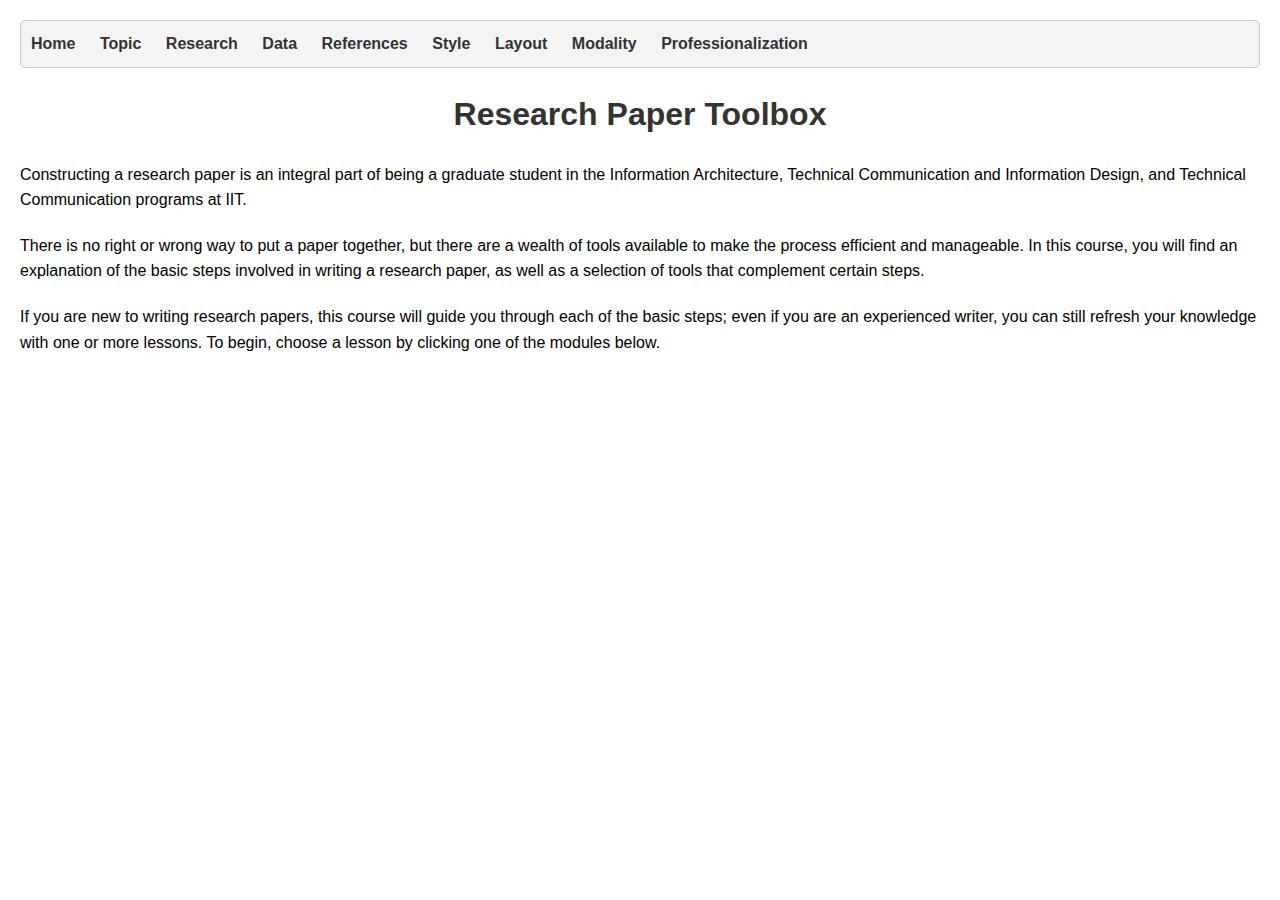
<file: Index.html>
<!DOCTYPE html>
<html lang="en">
<head>
<meta charset="UTF-8">
	    <title>Research Paper Toolbox</title>
<link rel="stylesheet" type="text/css" media="screen" href="Text.css" >

		</head>
<body>
<nav>
        <ul>
            <li><a href="Index.html">Home</a></li>
            <li><a href="Topic.html">Topic</a></li>
            <li><a href="Research.html">Research</a></li>
            <li><a href="Data.html">Data</a></li>
            <li><a href="References.html">References</a></li>
            <li><a href="Style.html">Style</a></li>
            <li><a href="Layout.html">Layout</a></li>
            <li><a href="Modality.html">Modality</a></li>
            <li><a href="Professionalization.html">Professionalization</a></li>
        </ul>
    </nav>
        <h1>Research Paper Toolbox</h1>
    
	 <main>
            
            <p>Constructing a research paper is an integral part of being a graduate student in the Information Architecture, Technical Communication and Information Design, and Technical Communication programs at IIT.</p>
            <p>There is no right or wrong way to put a paper together, but there are a wealth of tools available to make the process efficient and manageable. In this course, you will find an explanation of the basic steps involved in writing a research paper, as well as a selection of tools that complement certain steps.</p>
            <p>If you are new to writing research papers, this course will guide you through each of the basic steps; even if you are an experienced writer, you can still refresh your knowledge with one or more lessons. To begin, choose a lesson by clicking one of the modules below.</p>
       
        <!-- Add more placeholder sections for other modules -->
    </main>
	
	

</body>

</html>
</file>
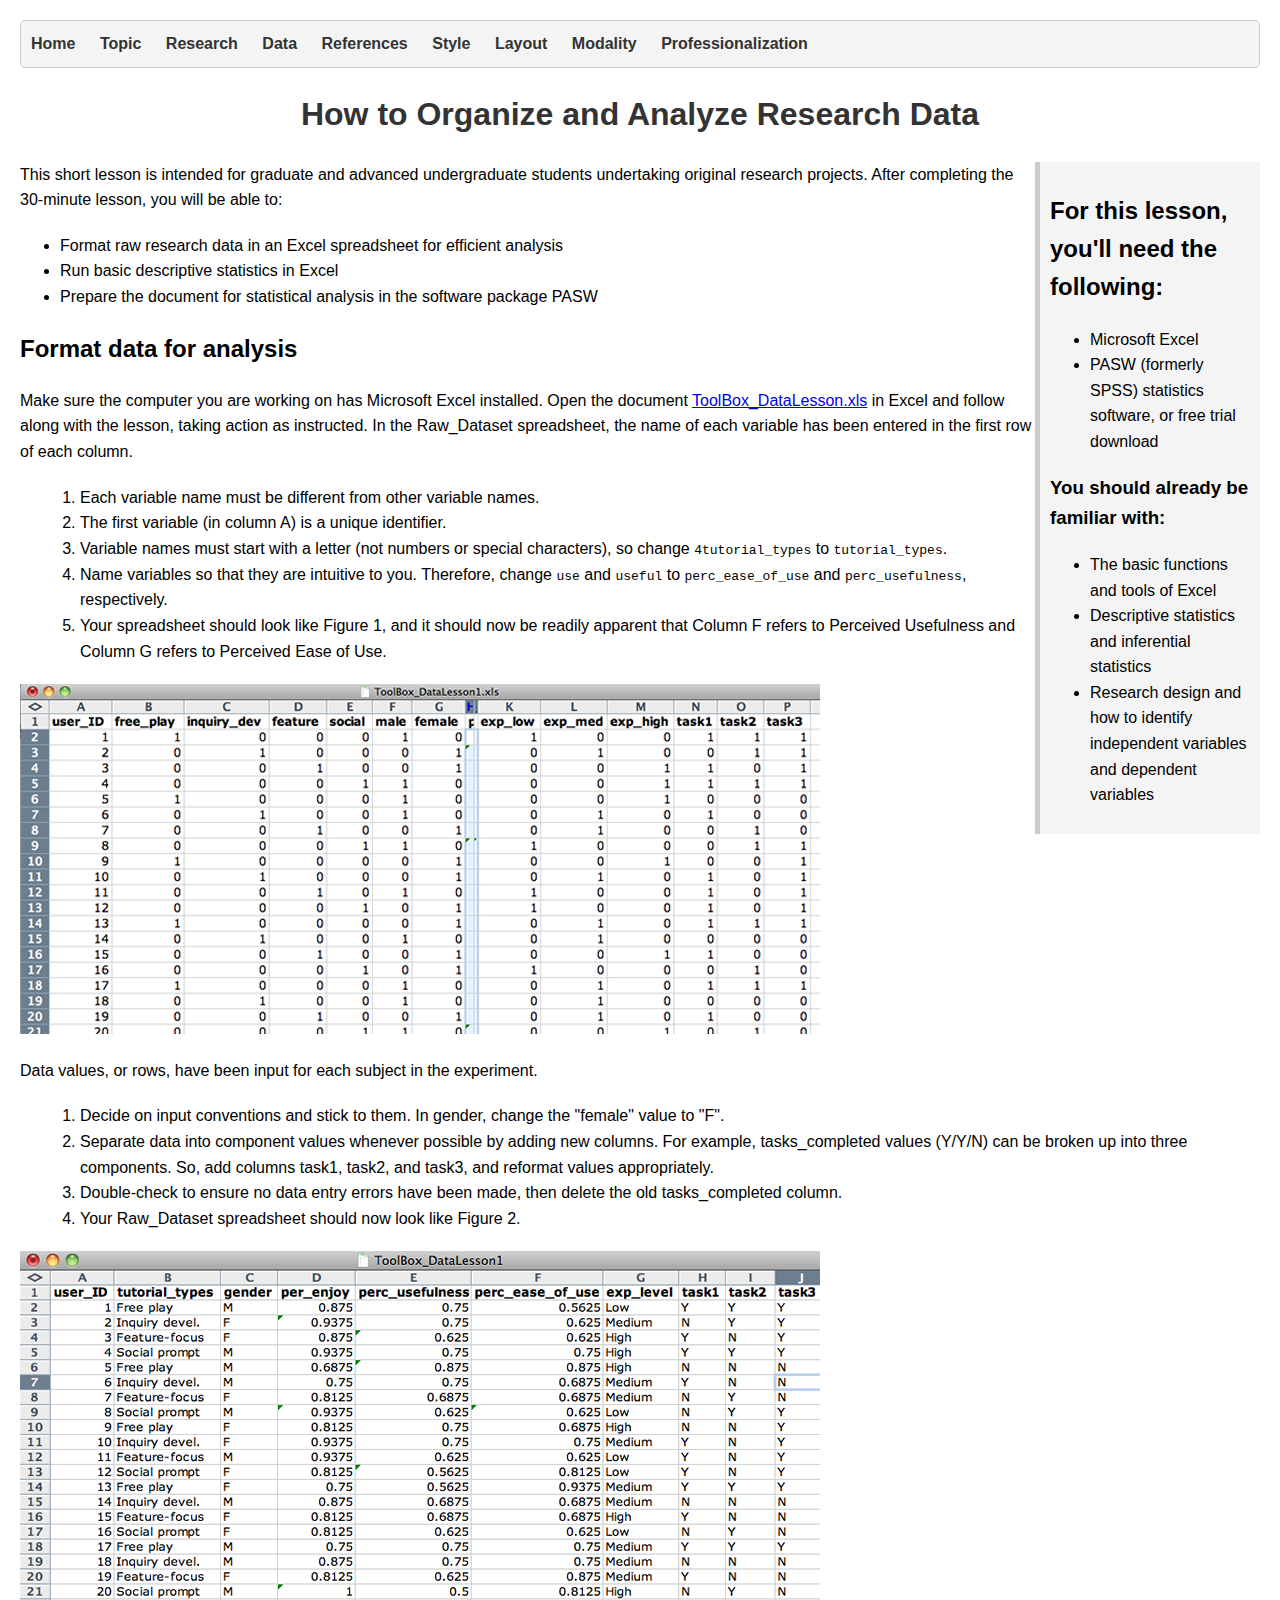
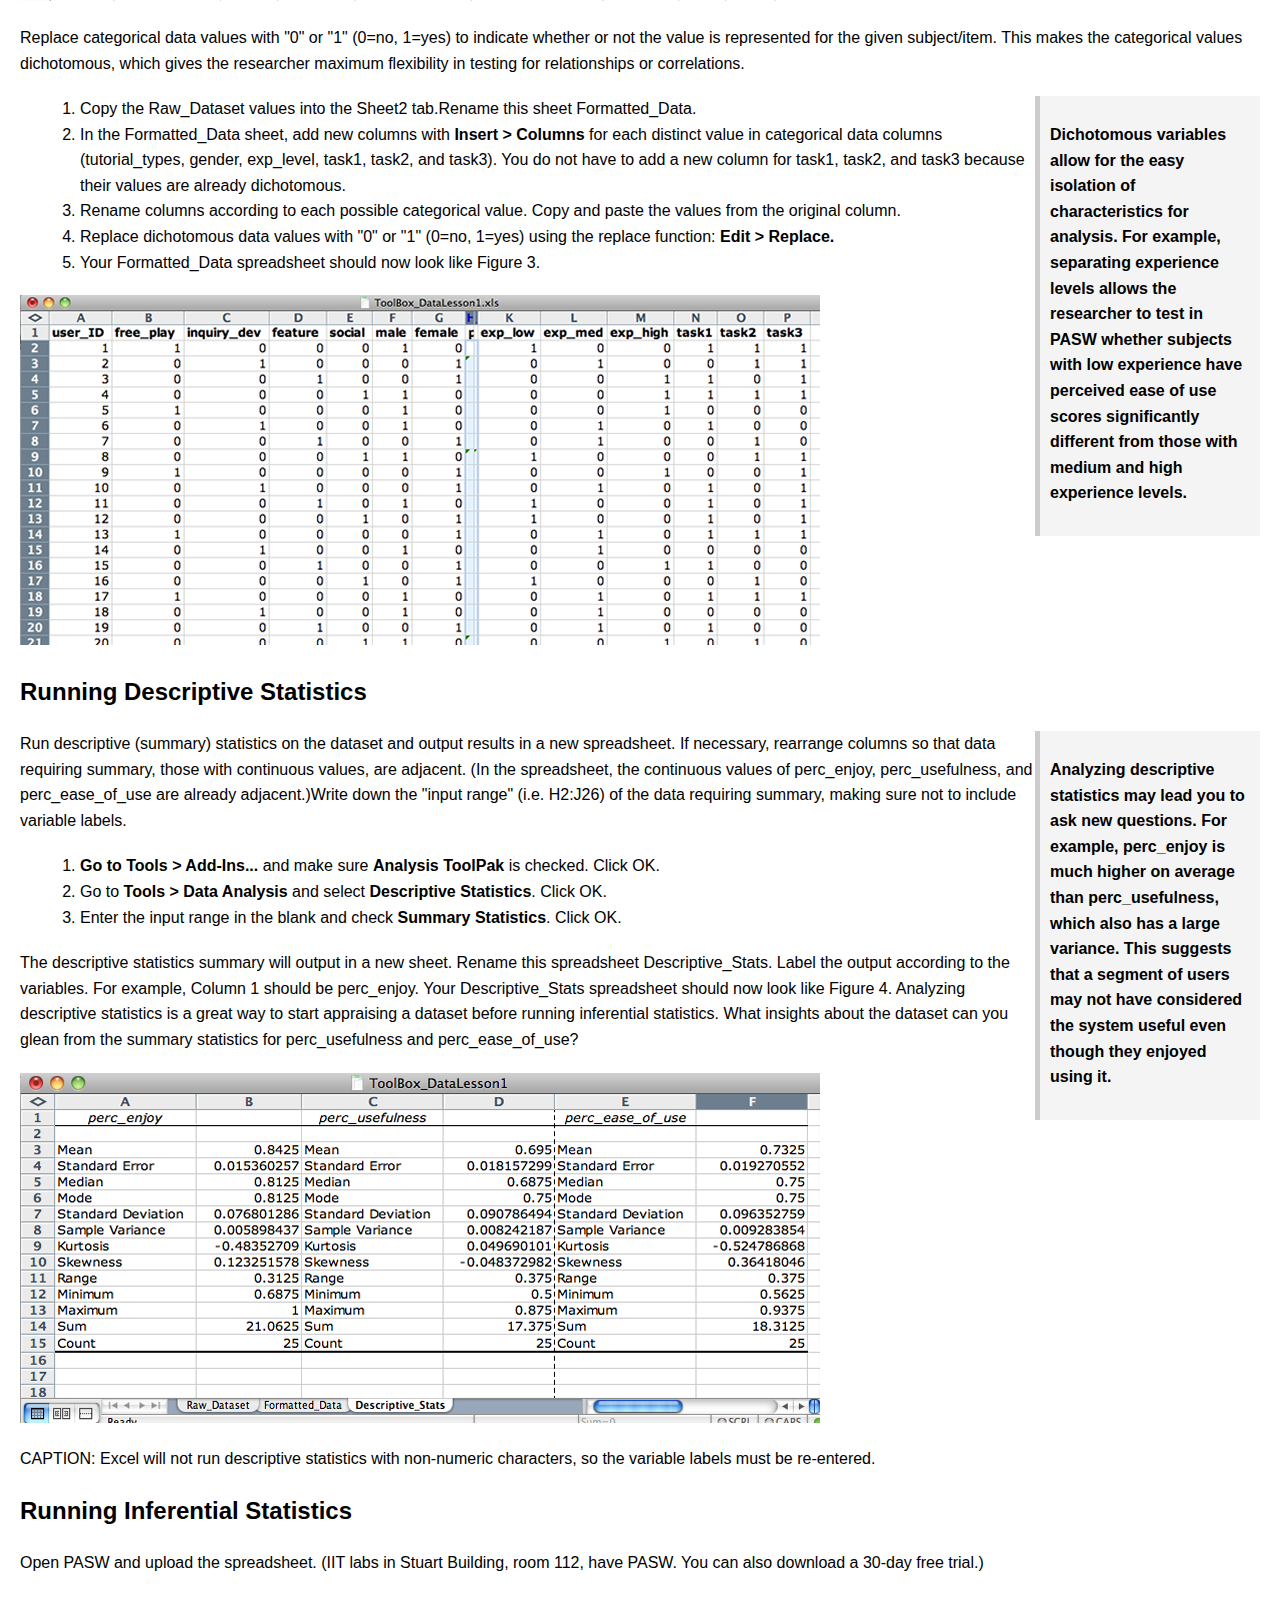
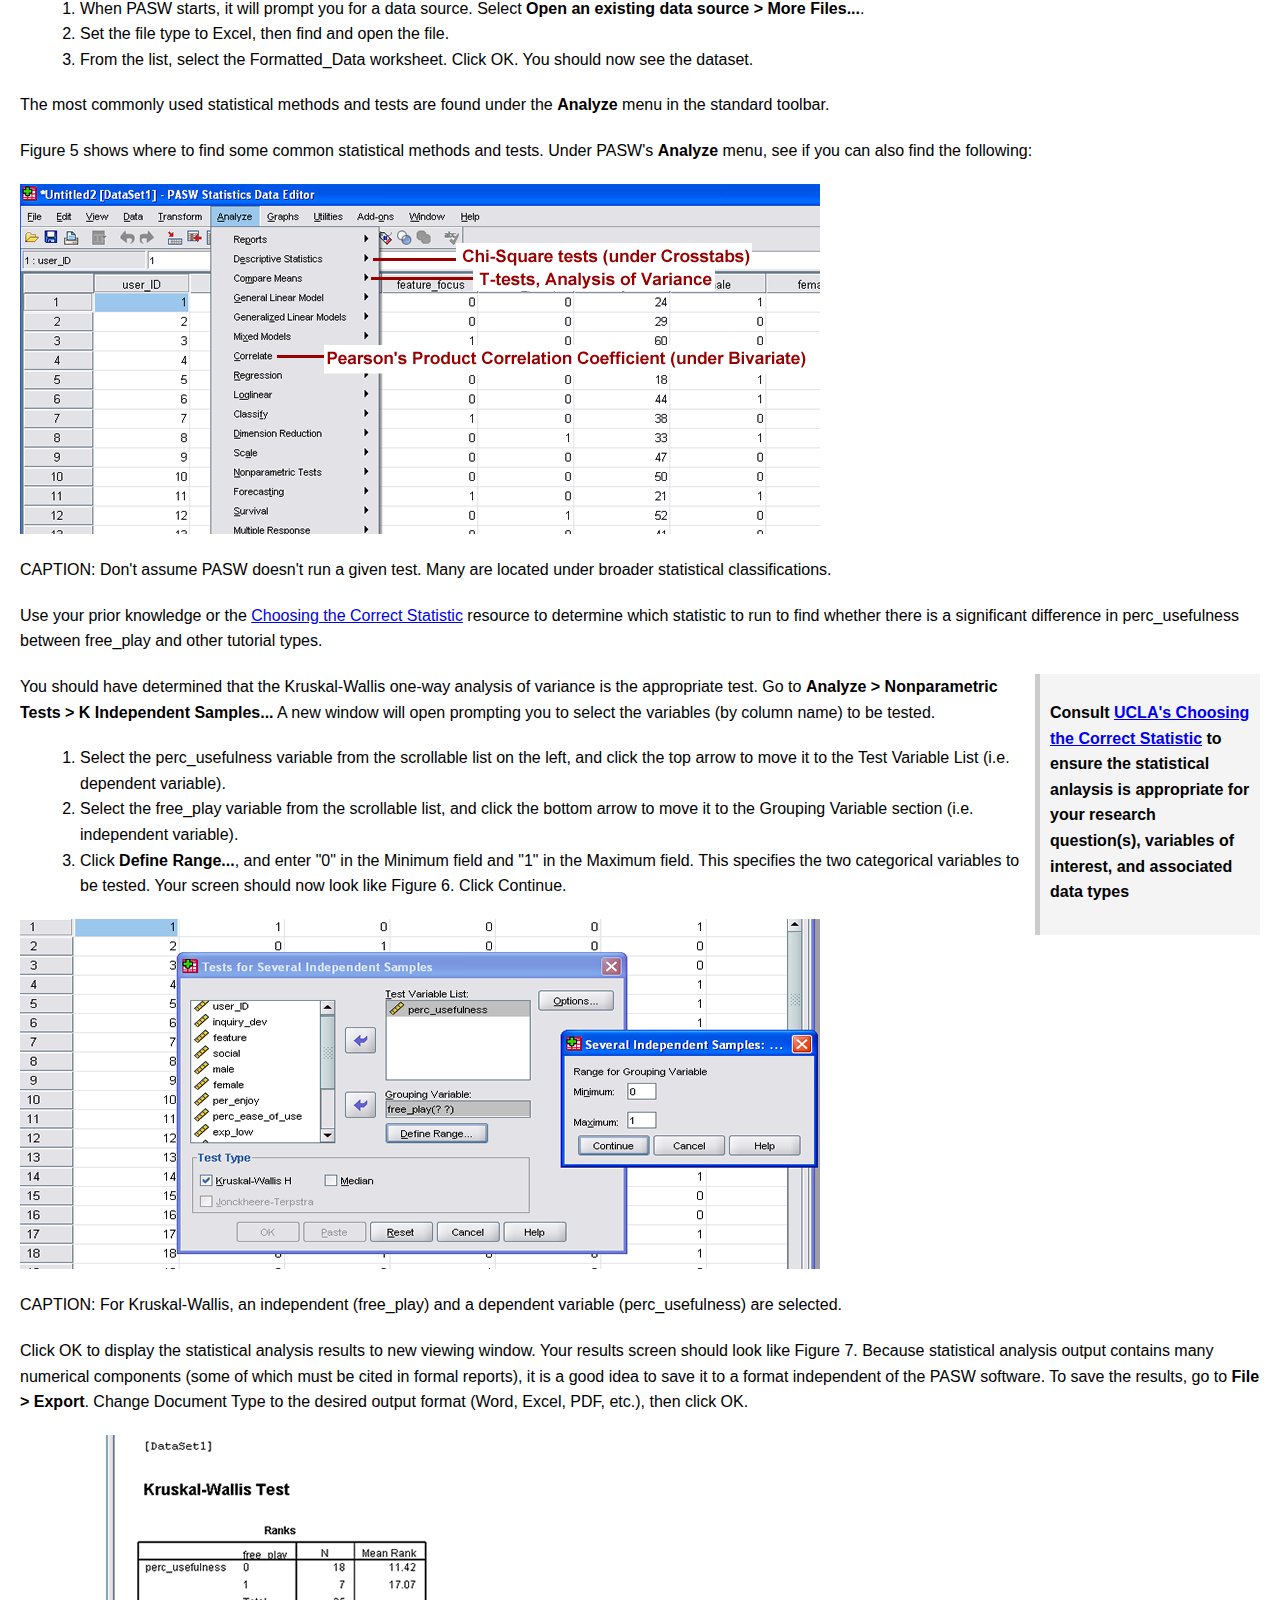
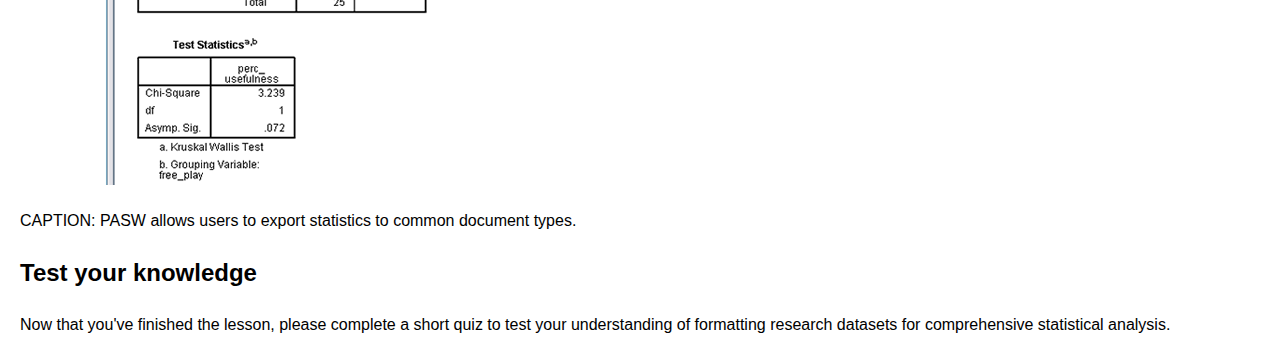
<file: Data.html>
<!DOCTYPE html>
	<html lang="en">
	<head>
	<meta charset="UTF-8">
	<link rel="stylesheet" type="text/css" media="screen" href="Text.css" >
	<title>How to Organize and Analyze Research Data</title>
</head>
<nav>
        <ul>
            <li><a href="Index.html">Home</a></li>
            <li><a href="Topic.html">Topic</a></li>
            <li><a href="Research.html">Research</a></li>
            <li><a href="Data.html">Data</a></li>
            <li><a href="References.html">References</a></li>
            <li><a href="Style.html">Style</a></li>
            <li><a href="Layout.html">Layout</a></li>
            <li><a href="Modality.html">Modality</a></li>
            <li><a href="Professionalization.html">Professionalization</a></li>
        </ul>
		</nav>
<div id="Data.html">
        <h1>How to Organize and Analyze Research Data</h1>
        <aside>
            <h2>For this lesson, you'll need the following:</h2>
            <ul>
                <li>Microsoft Excel</li>
                <li>PASW (formerly SPSS) statistics software, or free trial download</li>
            </ul>
            <h3>You should already be familiar with:</h3>
            <ul>
                <li>The basic functions and tools of Excel</li>
                <li>Descriptive statistics and inferential statistics</li>
                <li>Research design and how to identify independent variables and dependent variables</li>
            </ul>
        </aside>
        
        <p>This short lesson is intended for graduate and advanced undergraduate students undertaking original research projects. After completing the 30-minute lesson, you will be able to:</p>
        <ul>
            <li>Format raw research data in an Excel spreadsheet for efficient analysis</li>
            <li>Run basic descriptive statistics in Excel</li>
            <li>Prepare the document for statistical analysis in the software package PASW</li>
        </ul>

        <h2>Format data for analysis</h2>
        <p>Make sure the computer you are working on has Microsoft Excel installed. Open the document <a href="https://drive.google.com/drive/folders/183fYRKvZ7rEeo8E8XdyfV2VVfP0nhhF5">ToolBox_DataLesson.xls</a> in Excel and follow along with the lesson, taking action as instructed. In the Raw_Dataset spreadsheet, the name of each variable has been entered in the first row of each column.
</p>
        <ol>
    <li>Each variable name must be different from other variable names.</li>
    <li>The first variable (in column A) is a unique identifier.</li>
    <li>Variable names must start with a letter (not numbers or special characters), so change <code>4tutorial_types</code> to <code>tutorial_types</code>.</li>
    <li>Name variables so that they are intuitive to you. Therefore, change <code>use</code> and <code>useful</code> to <code>perc_ease_of_use</code> and <code>perc_usefulness</code>, respectively.</li>
    <li>Your spreadsheet should look like Figure 1, and it should now be readily apparent that Column F refers to Perceived Usefulness and Column G refers to Perceived Ease of Use.</li>
</ol>

        
        <img class="illustration" src="illustrations-20240308T040144Z-001/illustrations/datalesson_fig3.png" alt="Figure 1: Tutorial type, gender, experience, and task categorical values have been formatted as dichotomous variables." >
		<p>Data values, or rows, have been input for each subject in the experiment.</p>
<ol>
    <li>Decide on input conventions and stick to them. In gender, change the "female" value to "F".</li>
    <li>Separate data into component values whenever possible by adding new columns. For example, tasks_completed values (Y/Y/N) can be broken up into three components. So, add columns task1, task2, and task3, and reformat values appropriately.</li>
    <li>Double-check to ensure no data entry errors have been made, then delete the old tasks_completed column.</li>
    <li>Your Raw_Dataset spreadsheet should now look like Figure 2.</li>
</ol>

        

        <img src="illustrations-20240308T040144Z-001/illustrations/datalesson_fig2.png" alt="Figure 2: Values for each variable are entered in a consistent format." >

<p>Replace categorical data values with "0" or "1" (0=no, 1=yes) to indicate whether or not the value is represented for the given subject/item. This makes the categorical values dichotomous, which gives the researcher maximum flexibility in testing for relationships or correlations.</p>

        <aside>
            <p class="bold-text">Dichotomous variables allow for the easy isolation of characteristics for analysis. For example, separating experience levels allows the researcher to test in PASW whether subjects with low experience have perceived ease of use scores significantly different from those with medium and high experience levels.</p>
        </aside>
		<ol>
    <li>Copy the Raw_Dataset values into the Sheet2 tab.Rename this sheet Formatted_Data.</li>
    <li>In the Formatted_Data sheet, add new columns with <span class="bold-word">Insert > Columns</span> for each distinct value in categorical data columns (tutorial_types, gender, exp_level, task1, task2, and task3). You do not have to add a new column for task1, task2, and task3 because their values are already dichotomous.</li>
    <li>Rename columns according to each possible categorical value. Copy and paste the values from the original column.</li>
    <li>Replace dichotomous data values with "0" or "1" (0=no, 1=yes) using the replace function: <span class="bold-word">Edit > Replace.</span></li>
    <li>Your Formatted_Data spreadsheet should now look like Figure 3.</li>
		</ol>

        <img src="illustrations-20240308T040144Z-001/illustrations/datalesson_fig3.png" alt="Figure 3: Tutorial type, gender, experience, and task categorical values have been formatted as dichotomous variables." >


		<h2>Running Descriptive Statistics</h2>
		
		<aside>
			<p class="bold-text">Analyzing descriptive statistics may lead you to ask new questions. For example, perc_enjoy is much higher on average than perc_usefulness, which also has a large variance. This suggests that a segment of users may not have considered the system useful even though they enjoyed using it.</p>
		</aside>
		
		<p>Run descriptive (summary) statistics on the dataset and output results in a new spreadsheet. If necessary, rearrange columns so that data requiring summary, those with continuous values, are adjacent. (In the spreadsheet, the continuous values of perc_enjoy, perc_usefulness, and perc_ease_of_use are already adjacent.)Write down the "input range" (i.e. H2:J26) of the data requiring summary, making sure not to include variable labels.</p>
		
		<ol>
			<li><span class="bold-word">Go to Tools > Add-Ins...</span> and make sure <span class="bold-word">Analysis ToolPak</span> is checked. Click OK.</li>
			<li>Go to <span class="bold-word">Tools > Data Analysis</span> and select <span class="bold-word">Descriptive Statistics</span>. Click OK.</li>
			<li>Enter the input range in the blank and check <span class="bold-word">Summary Statistics</span>. Click OK.</li>
		</ol>

		<p>The descriptive statistics summary will output in a new sheet. Rename this spreadsheet Descriptive_Stats. Label the output according to the variables. For example, Column 1 should be perc_enjoy. Your Descriptive_Stats spreadsheet should now look like Figure 4. Analyzing descriptive statistics is a great way to start appraising a dataset before running inferential statistics. What insights about the dataset can you glean from the summary statistics for perc_usefulness and perc_ease_of_use?</p>
		
		<img src="illustrations-20240308T040144Z-001/illustrations/datalesson_fig4.png" alt="Descriptive Statistics Output in Excel">
		<p>CAPTION: Excel will not run descriptive statistics with non-numeric characters, so the variable labels must be re-entered.</p>
		
			<h2>Running Inferential Statistics</h2>
			<p>Open PASW and upload the spreadsheet. (IIT labs in Stuart Building, room 112, have PASW. You can also download a 30-day free trial.)</p>

		<ol>
			<li>When PASW starts, it will prompt you for a data source. Select <span class="bold-word">Open an existing data source > More Files...</span>.</li>
			<li>Set the file type to Excel, then find and open the file.</li>
			<li>From the list, select the Formatted_Data worksheet. Click OK. You should now see the dataset.</li>
		</ol>

		<p>The most commonly used statistical methods and tests are found under the <span class="bold-word">Analyze</span> menu in the standard toolbar.</p>
	
		<p>Figure 5 shows where to find some common statistical methods and tests. Under PASW's <span class="bold-word">Analyze</span> menu, see if you can also find the following:</p>
		
		<img src="illustrations-20240308T040144Z-001/illustrations/datalesson_fig5.png" alt="Descriptive Statistics Output in Excel">
		<p>CAPTION: Don't assume PASW doesn't run a given test. Many are located under broader statistical classifications.</p>

		<p>Use your prior knowledge or the <a href="http://www.ats.ucla.edu/stat/mult_pkg/whatstat/default.htm" target="_blank">Choosing the Correct Statistic</a> resource to determine which statistic to run to find whether there is a significant difference in perc_usefulness between free_play and other tutorial types.

		<aside>
			<p class="bold-text">Consult <a href="http://www.ats.ucla.edu/stat/mult_pkg/whatstat/default.htm" target="_blank">UCLA's Choosing the Correct Statistic</a>  to ensure the statistical anlaysis is appropriate for your research question(s), variables of interest, and associated data types</p>
		</aside>
		
		<p>You should have determined that the Kruskal-Wallis one-way analysis of variance is the appropriate test. Go to <span class="bold-word">Analyze > Nonparametric Tests > K Independent Samples...</span> A new window will open prompting you to select the variables (by column name) to be tested.</p>

		
		<ol>
			<li>Select the perc_usefulness variable from the scrollable list on the left, and click the top arrow to move it to the Test Variable List (i.e. dependent variable).</li>
			<li>Select the free_play variable from the scrollable list, and click the bottom arrow to move it to the Grouping Variable section (i.e. independent variable).</li>
			<li>Click <span class="bold-word">Define Range...</span>, and enter "0" in the Minimum field and "1" in the Maximum field. This specifies the two categorical variables to be tested. Your screen should now look like Figure 6. Click Continue.</li>
		</ol>
		
		<img src="illustrations-20240308T040144Z-001/illustrations/datalesson_fig6.png" alt="Kruskal-Wallis Test Interface">
		<p>CAPTION: For Kruskal-Wallis, an independent (free_play) and a dependent variable (perc_usefulness) are selected.</p>

		<p>Click OK to display the statistical analysis results to new viewing window. Your results screen should look like Figure 7. Because statistical analysis output contains many numerical components (some of which must be cited in formal reports), it is a good idea to save it to a format independent of the PASW software. To save the results, go to <span class="bold-word">File > Export</span>. Change Document Type to the desired output format (Word, Excel, PDF, etc.), then click OK.</p>
		
		<img src="illustrations-20240308T040144Z-001/illustrations/datalesson_fig7.png" alt="Kruskal-Wallis Test Results">
		<p>CAPTION: PASW allows users to export statistics to common document types.</p>

		<h2>Test your knowledge</h2>
		<p>Now that you've finished the lesson, please complete a short quiz to test your understanding of formatting research datasets for comprehensive statistical analysis.</p>

		
    	
    </div>
</file>
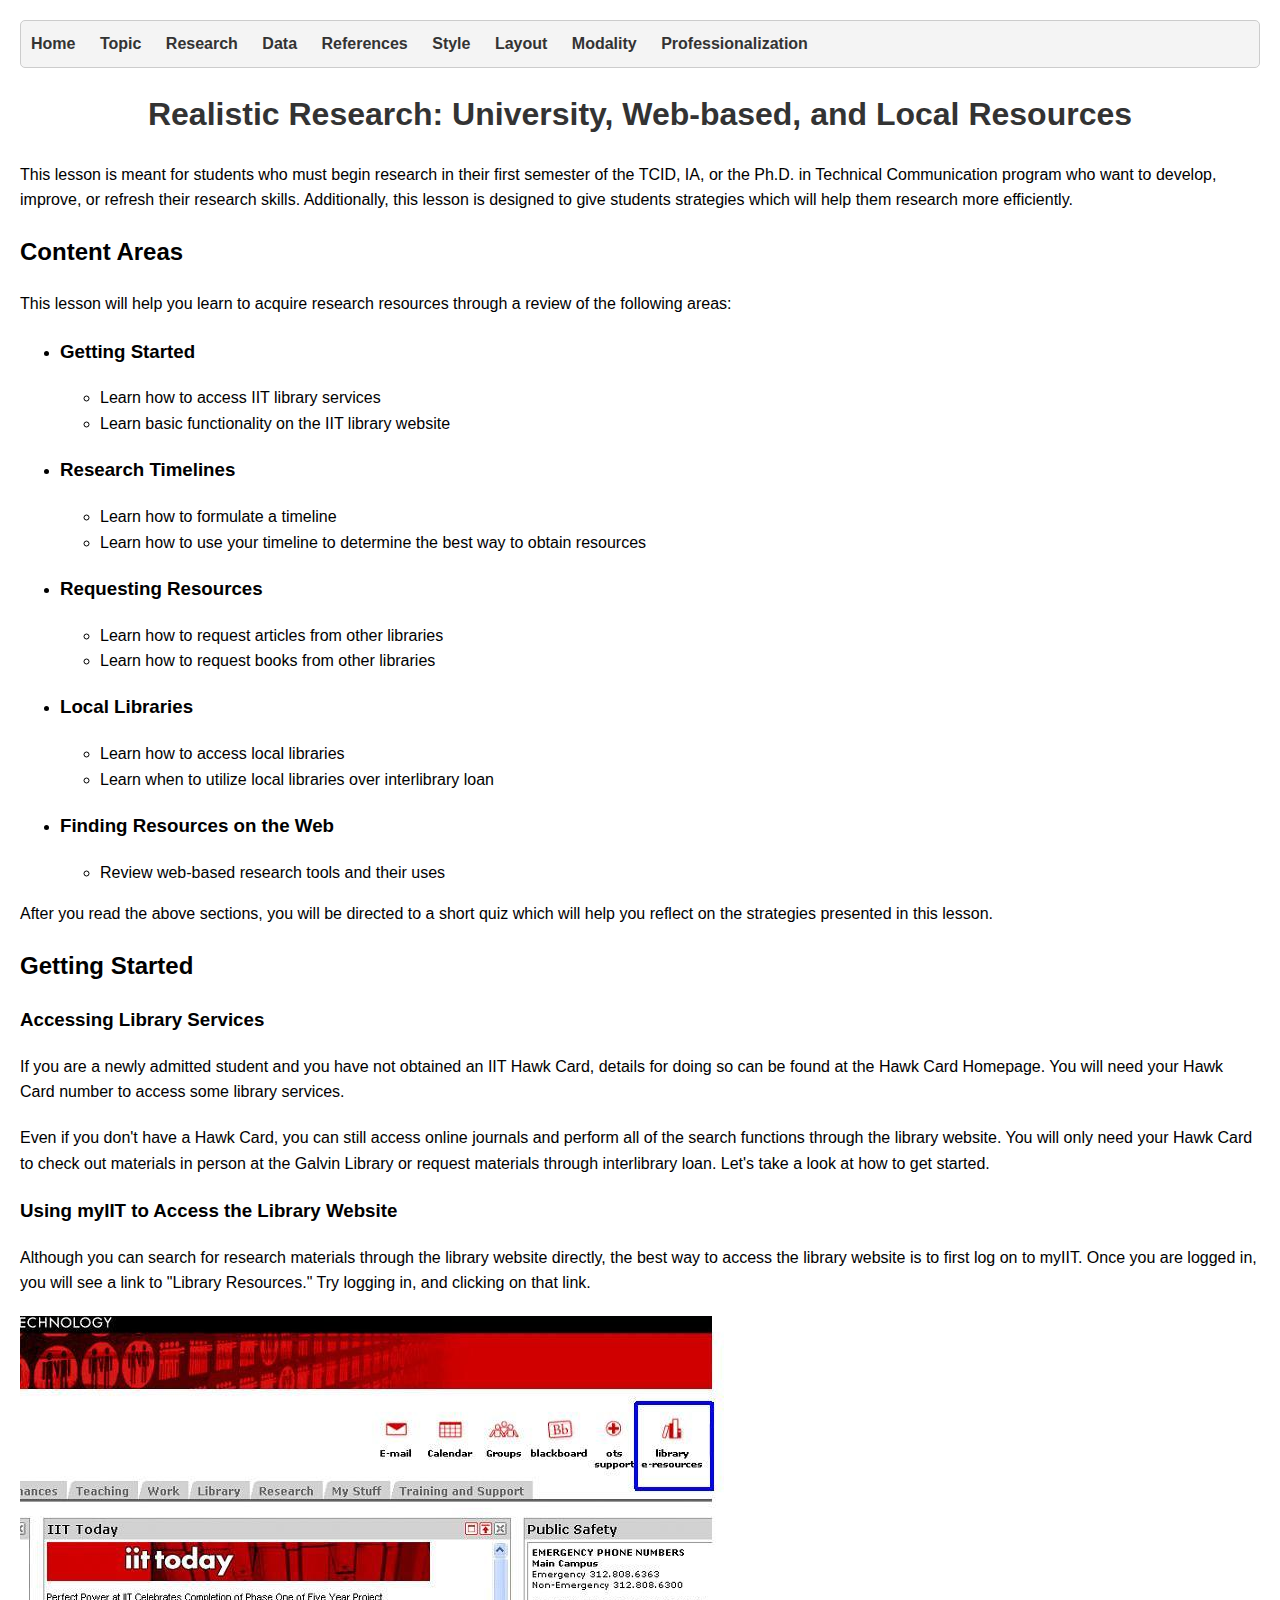
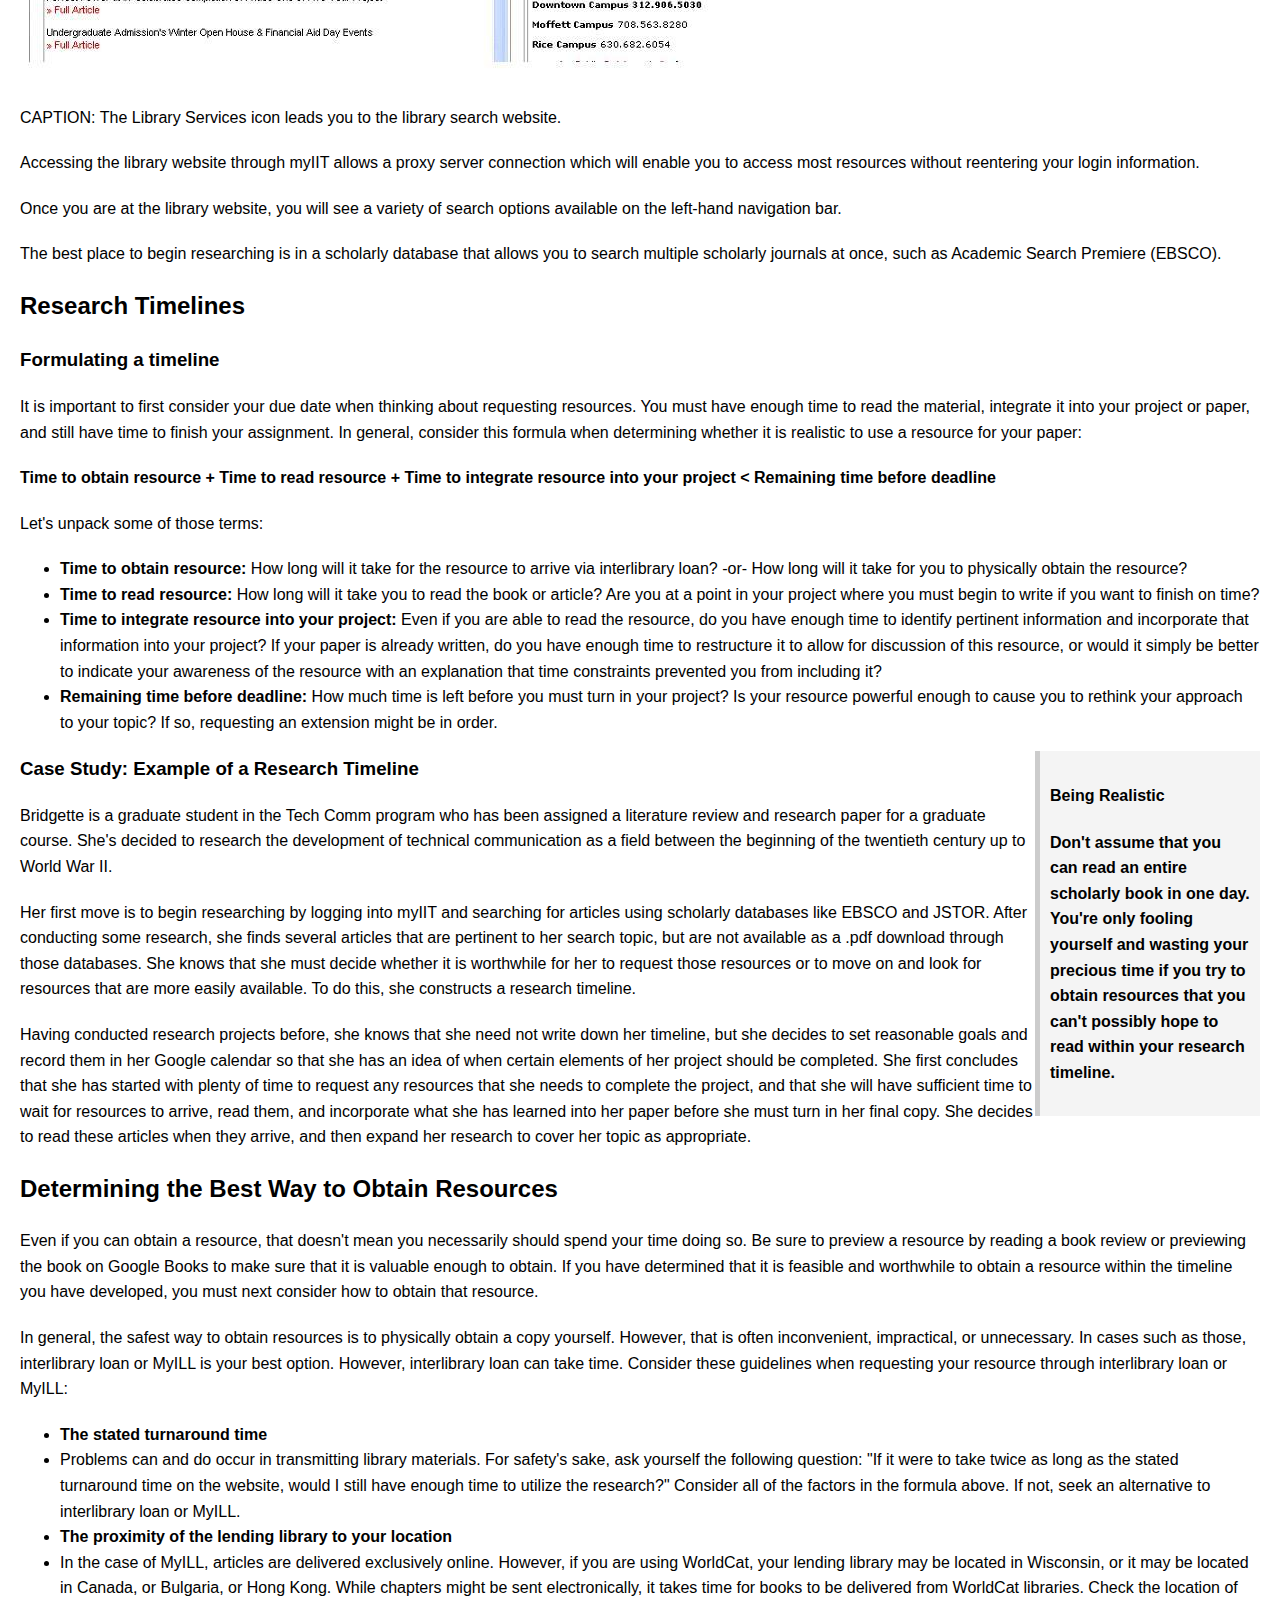
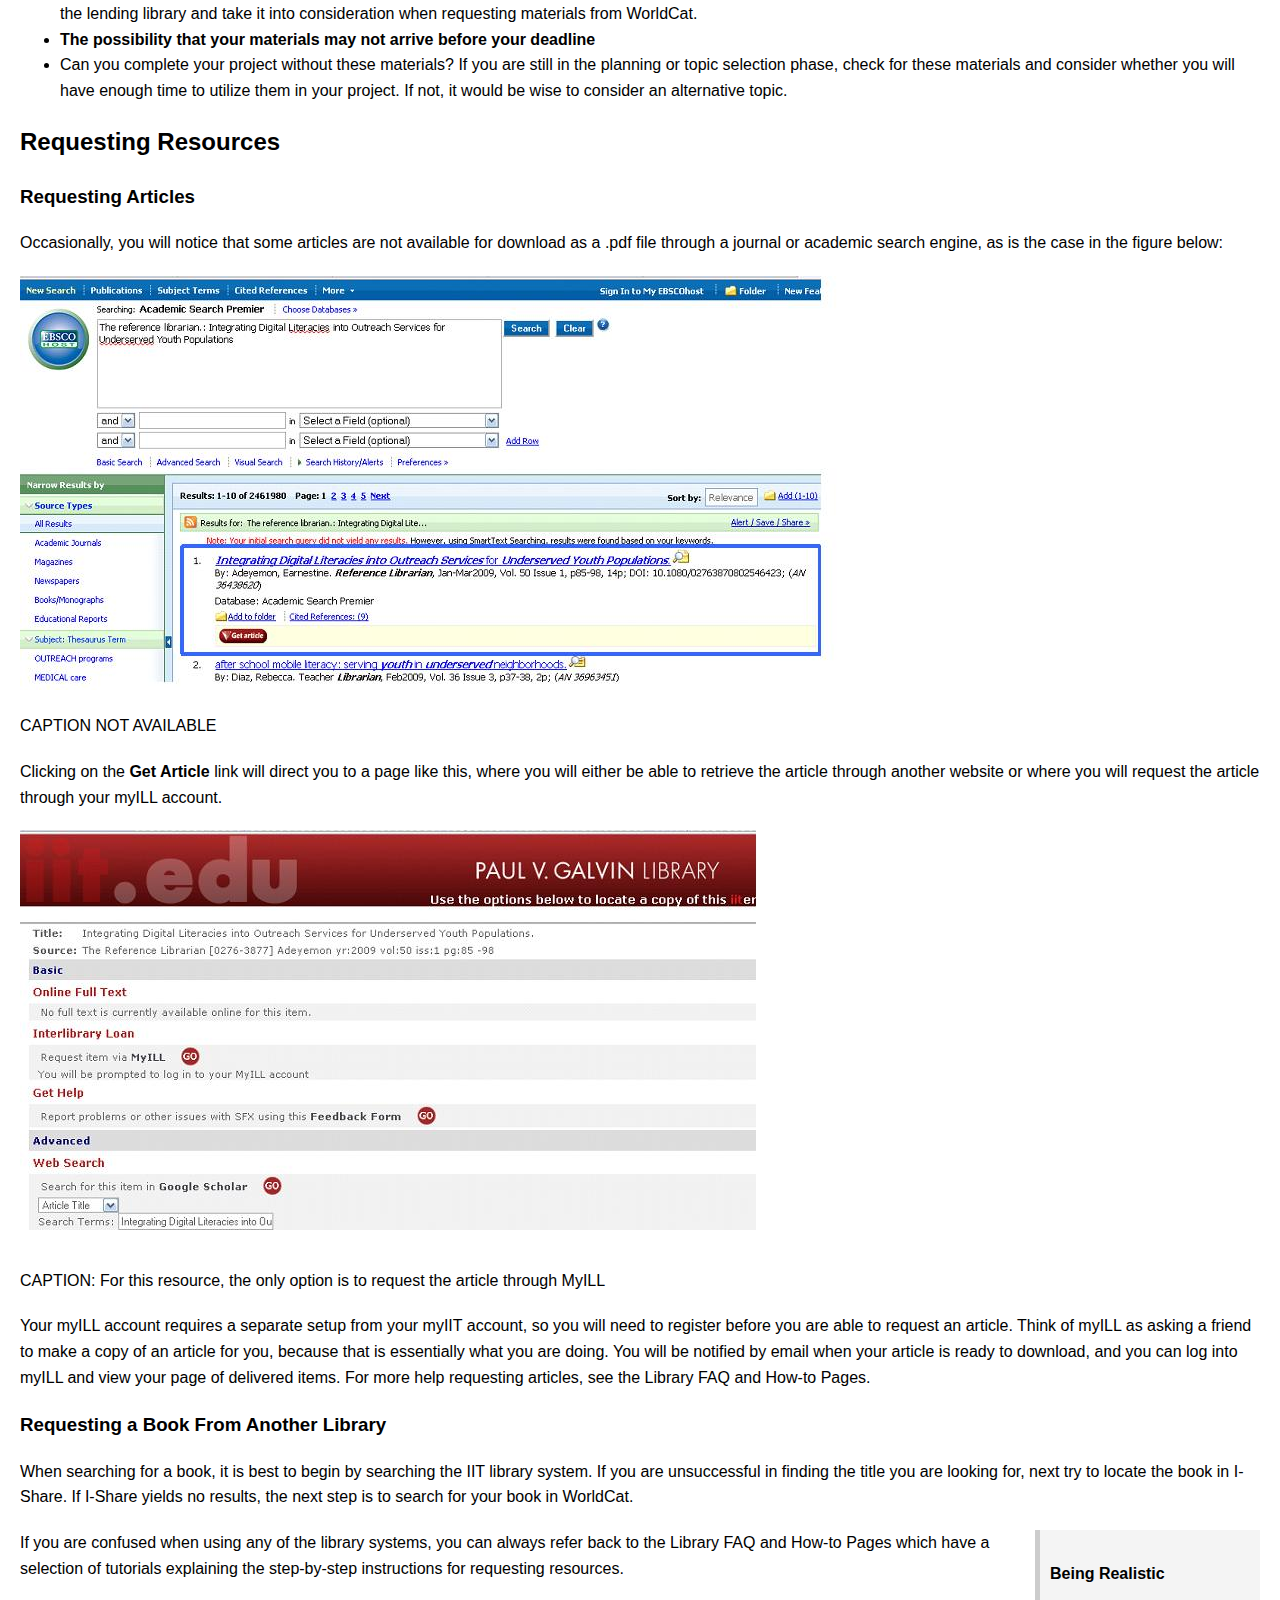
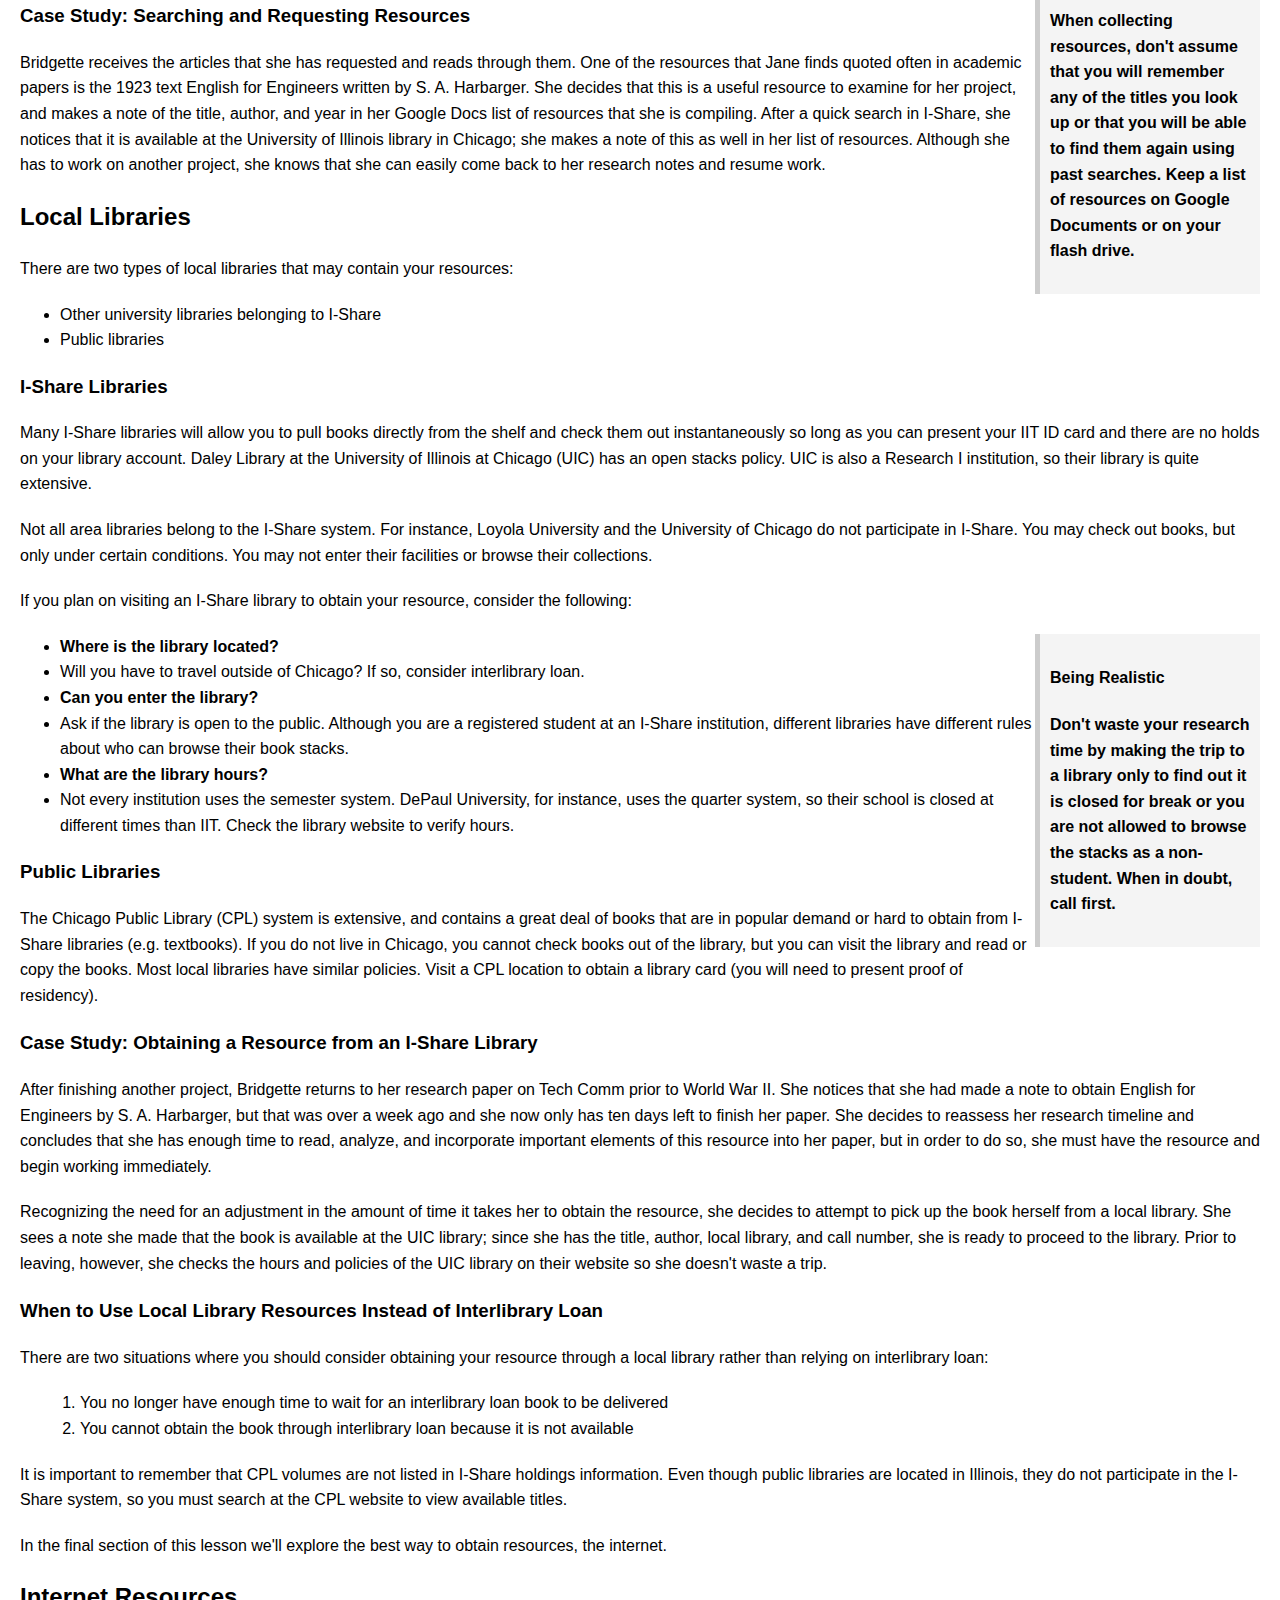
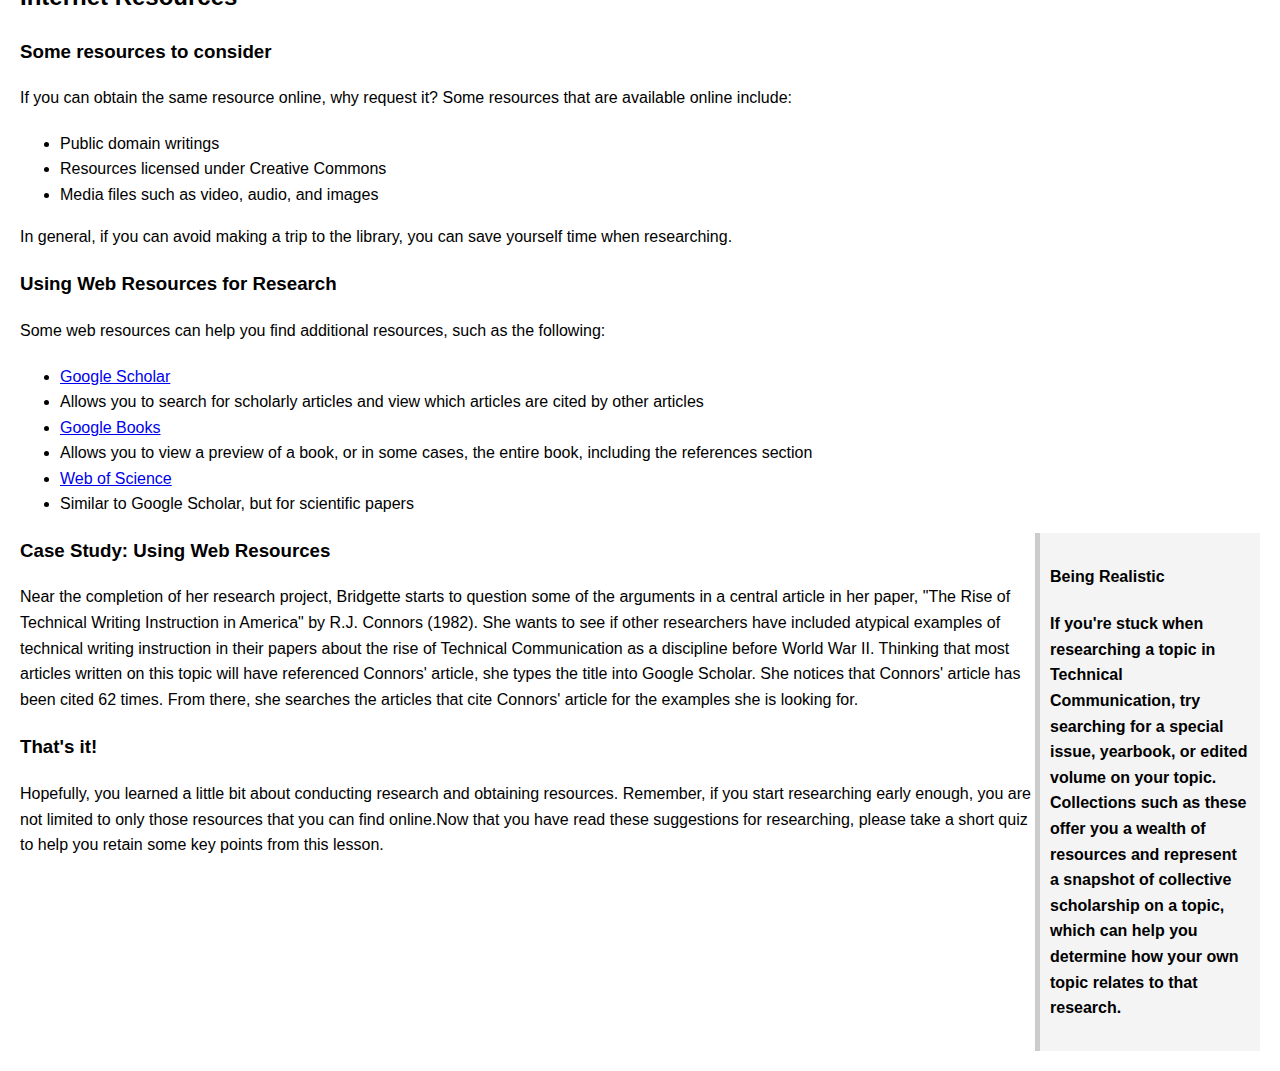
<file: Research.html>
<!DOCTYPE html>
<html lang="en">
<head>
    <meta charset="UTF-8">
    <meta name="viewport" content="width=device-width, initial-scale=1.0">
	<link rel="stylesheet" type="text/css" media="screen" href="Text.css" >

    <title>Realistic Research: University, Web-based, and Local Resources</title>
</head>
<body>
<nav>
        <ul>
            <li><a href="Index.html">Home</a></li>
            <li><a href="Topic.html">Topic</a></li>
            <li><a href="Research.html">Research</a></li>
            <li><a href="Data.html">Data</a></li>
            <li><a href="References.html">References</a></li>
            <li><a href="Style.html">Style</a></li>
            <li><a href="Layout.html">Layout</a></li>
            <li><a href="Modality.html">Modality</a></li>
            <li><a href="Professionalization.html">Professionalization</a></li>
        </ul>
    </nav>

    <h1>Realistic Research: University, Web-based, and Local Resources</h1>
    <p>This lesson is meant for students who must begin research in their first semester of the TCID, IA, or the Ph.D. in Technical Communication program who want to develop, improve, or refresh their research skills. Additionally, this lesson is designed to give students strategies which will help them research more efficiently.</p>
    
    <h2>Content Areas</h2>
    <p>This lesson will help you learn to acquire research resources through a review of the following areas:</p>
     <ul>
        <li>
            <h3>Getting Started</h3>
            <ul>
                <li>Learn how to access IIT library services</li>
                <li>Learn basic functionality on the IIT library website</li>
            </ul>
        </li>
        <li>
            <h3>Research Timelines</h3>
            <ul>
                <li>Learn how to formulate a timeline</li>
                <li>Learn how to use your timeline to determine the best way to obtain resources</li>
            </ul>
        </li>
        <li>
            <h3>Requesting Resources</h3>
            <ul>
                <li>Learn how to request articles from other libraries</li>
                <li>Learn how to request books from other libraries</li>
            </ul>
        </li>
        <li>
            <h3>Local Libraries</h3>
            <ul>
                <li>Learn how to access local libraries</li>
                <li>Learn when to utilize local libraries over interlibrary loan</li>
            </ul>
        </li>
        <li>
            <h3>Finding Resources on the Web</h3>
			<ul>
                <li>Review web-based research tools and their uses</li>
			</ul>

            
        </li>
    </ul>
		<p>After you read the above sections, you will be directed to a short quiz which will help you reflect on the strategies presented in this lesson.</p>
		
		
		<h2>Getting Started</h2>
	<h3>Accessing Library Services</h3>
	<p>If you are a newly admitted student and you have not obtained an IIT Hawk Card, details for doing so can be found at the Hawk Card Homepage. You will need your Hawk Card number to access some library services.</p>

	<p>Even if you don't have a Hawk Card, you can still access online journals and perform all of the search functions through the library website. You will only need your Hawk Card to check out materials in person at the Galvin Library or request materials through interlibrary loan. Let's take a look at how to get started.</p>

	<h3>Using myIIT to Access the Library Website</h3>
	<p>Although you can search for research materials through the library website directly, the best way to access the library website is to first log on to myIIT. Once you are logged in, you will see a link to "Library Resources." Try logging in, and clicking on that link.</p>

	<img src="illustrations-20240308T040144Z-001/illustrations/research2.jpg" alt="Library Services Icon">
	<p>CAPTION: The Library Services icon leads you to the library search website.</p>

	<p>Accessing the library website through myIIT allows a proxy server connection which will enable you to access most resources without reentering your login information.</p>

	<p>Once you are at the library website, you will see a variety of search options available on the left-hand navigation bar.</p>

	<p>The best place to begin researching is in a scholarly database that allows you to search multiple scholarly journals at once, such as Academic Search Premiere (EBSCO).</p>
		
		
		<h2>Research Timelines</h2>
	<h3>Formulating a timeline</h3>
	<p>It is important to first consider your due date when thinking about requesting resources. You must have enough time to read the material, integrate it into your project or paper, and still have time to finish your assignment. In general, consider this formula when determining whether it is realistic to use a resource for your paper:</p>

	<p style="font-weight: bold;">Time to obtain resource + Time to read resource + Time to integrate resource into your project &lt; Remaining time before deadline</p>

	<p>Let's unpack some of those terms:</p>

	<ul>
		<li><strong>Time to obtain resource:</strong> How long will it take for the resource to arrive via interlibrary loan? -or- How long will it take for you to physically obtain the resource?</li>
		<li><strong>Time to read resource:</strong> How long will it take you to read the book or article? Are you at a point in your project where you must begin to write if you want to finish on time?</li>
		<li><strong>Time to integrate resource into your project:</strong> Even if you are able to read the resource, do you have enough time to identify pertinent information and incorporate that information into your project? If your paper is already written, do you have enough time to restructure it to allow for discussion of this resource, or would it simply be better to indicate your awareness of the resource with an explanation that time constraints prevented you from including it?</li>
		<li><strong>Remaining time before deadline:</strong> How much time is left before you must turn in your project? Is your resource powerful enough to cause you to rethink your approach to your topic? If so, requesting an extension might be in order.</li>
	</ul>
	<aside>
		<h4>Being Realistic</h4>
		<p style="font-weight: bold;">Don't assume that you can read an entire scholarly book in one day. You're only fooling yourself and wasting your precious time if you try to obtain resources that you can't possibly hope to read within your research timeline.</p>
	</aside>
	
		<h3>Case Study: Example of a Research Timeline</h3>
	<p>Bridgette is a graduate student in the Tech Comm program who has been assigned a literature review and research paper for a graduate course. She's decided to research the development of technical communication as a field between the beginning of the twentieth century up to World War II.</p>

	<p>Her first move is to begin researching by logging into myIIT and searching for articles using scholarly databases like EBSCO and JSTOR. After conducting some research, she finds several articles that are pertinent to her search topic, but are not available as a .pdf download through those databases. She knows that she must decide whether it is worthwhile for her to request those resources or to move on and look for resources that are more easily available. To do this, she constructs a research timeline.</p>

	<p>Having conducted research projects before, she knows that she need not write down her timeline, but she decides to set reasonable goals and record them in her Google calendar so that she has an idea of when certain elements of her project should be completed. She first concludes that she has started with plenty of time to request any resources that she needs to complete the project, and that she will have sufficient time to wait for resources to arrive, read them, and incorporate what she has learned into her paper before she must turn in her final copy. She decides to read these articles when they arrive, and then expand her research to cover her topic as appropriate.</p>


		<h2>Determining the Best Way to Obtain Resources</h2>

<p>Even if you can obtain a resource, that doesn't mean you necessarily should spend your time doing so. Be sure to preview a resource by reading a book review or previewing the book on Google Books to make sure that it is valuable enough to obtain. If you have determined that it is feasible and worthwhile to obtain a resource within the timeline you have developed, you must next consider how to obtain that resource.</p>

<p>In general, the safest way to obtain resources is to physically obtain a copy yourself. However, that is often inconvenient, impractical, or unnecessary. In cases such as those, interlibrary loan or MyILL is your best option. However, interlibrary loan can take time. Consider these guidelines when requesting your resource through interlibrary loan or MyILL:</p>

<ul>
    <li><span class="bold-word">The stated turnaround time</span></li>
	<li>Problems can and do occur in transmitting library materials. For safety's sake, ask yourself the following question: "If it were to take twice as long as the stated turnaround time on the website, would I still have enough time to utilize the research?" Consider all of the factors in the formula above. If not, seek an alternative to interlibrary loan or MyILL.</li>
    <li><span class="bold-word">The proximity of the lending library to your location</span></li>
	<li>In the case of MyILL, articles are delivered exclusively online. However, if you are using WorldCat, your lending library may be located in Wisconsin, or it may be located in Canada, or Bulgaria, or Hong Kong. While chapters might be sent electronically, it takes time for books to be delivered from WorldCat libraries. Check the location of the lending library and take it into consideration when requesting materials from WorldCat.</li>
    <li><span class="bold-word">The possibility that your materials may not arrive before your deadline</span></li>
	<li>Can you complete your project without these materials? If you are still in the planning or topic selection phase, check for these materials and consider whether you will have enough time to utilize them in your project. If not, it would be wise to consider an alternative topic.</li>
</ul>


		<h2>Requesting Resources</h2>

	<h3>Requesting Articles</h3>

	<p>Occasionally, you will notice that some articles are not available for download as a .pdf file through a journal or academic search engine, as is the case in the figure below:</p>

	<img src="illustrations-20240308T040144Z-001/illustrations/research4_image1.jpg" alt="Image showing a article not available to download">
	<p>CAPTION NOT AVAILABLE</p>

	<p>Clicking on the <span class="bold-word">Get Article</span> link will direct you to a page like this, where you will either be able to retrieve the article through another website or where you will request the article through your myILL account.</p>

	<img src="illustrations-20240308T040144Z-001/illustrations/research4_image2.jpg" alt="Request Article Page">
	<p>CAPTION: For this resource, the only option is to request the article through MyILL</p>

	<p>Your myILL account requires a separate setup from your myIIT account, so you will need to register before you are able to request an article. Think of myILL as asking a friend to make a copy of an article for you, because that is essentially what you are doing. You will be notified by email when your article is ready to download, and you can log into myILL and view your page of delivered items. For more help requesting articles, see the Library FAQ and How-to Pages.</p>

	<h3>Requesting a Book From Another Library</h3>

	<p>When searching for a book, it is best to begin by searching the IIT library system. If you are unsuccessful in finding the title you are looking for, next try to locate the book in I-Share. If I-Share yields no results, the next step is to search for your book in WorldCat.</p>

		<aside>
			<h4>Being Realistic</h4>
			<p style="font-weight: bold;">When collecting resources, don't assume that you will remember any of the titles you look up or that you will be able to find them again using past searches. Keep a list of resources on Google Documents or on your flash drive.</p>
		</aside>
	<p>If you are confused when using any of the library systems, you can always refer back to the Library FAQ and How-to Pages which have a selection of tutorials explaining the step-by-step instructions for requesting resources.</p>
	
	<h3>Case Study: Searching and Requesting Resources</h3>
	<p>Bridgette receives the articles that she has requested and reads through them. One of the resources that Jane finds quoted often in academic papers is the 1923 text English for Engineers written by S. A. Harbarger. She decides that this is a useful resource to examine for her project, and makes a note of the title, author, and year in her Google Docs list of resources that she is compiling. After a quick search in I-Share, she notices that it is available at the University of Illinois library in Chicago; she makes a note of this as well in her list of resources. Although she has to work on another project, she knows that she can easily come back to her research notes and resume work.</p>

			<h2>Local Libraries</h2>
		<p>There are two types of local libraries that may contain your resources:</p>

		<ul>
			<li>Other university libraries belonging to I-Share</li>
			<li>Public libraries</li>
		</ul>

	
		<h3>I-Share Libraries</h3>
		<p>Many I-Share libraries will allow you to pull books directly from the shelf and check them out instantaneously so long as you can present your IIT ID card and there are no holds on your library account. Daley Library at the University of Illinois at Chicago (UIC) has an open stacks policy. UIC is also a Research I institution, so their library is quite extensive.</p>

		<p>Not all area libraries belong to the I-Share system. For instance, Loyola University and the University of Chicago do not participate in I-Share. You may check out books, but only under certain conditions. You may not enter their facilities or browse their collections.</p>

		<p>If you plan on visiting an I-Share library to obtain your resource, consider the following:</p>	

		<aside>
			<h4>Being Realistic</h4>
			<p style="font-weight: bold;">Don't waste your research time by making the trip to a library only to find out it is closed for break or you are not allowed to browse the stacks as a non-student. When in doubt, call first.</p>
		</aside>

		<ul>
			<li><span class="bold-word">Where is the library located?</span></li>
			<li>Will you have to travel outside of Chicago? If so, consider interlibrary loan.</li>
			<li><span class="bold-word">Can you enter the library?</span></li>
			<li>Ask if the library is open to the public. Although you are a registered student at an I-Share institution, different libraries have different rules about who can browse their book stacks.</li>
			<li><span class="bold-word">What are the library hours?</span></li>
			<li>Not every institution uses the semester system. DePaul University, for instance, uses the quarter system, so their school is closed at different times than IIT. Check the library website to verify hours.</li>
		</ul>

		<h3>Public Libraries</h3>
		<p>The Chicago Public Library (CPL) system is extensive, and contains a great deal of books that are in popular demand or hard to obtain from I-Share libraries (e.g. textbooks). If you do not live in Chicago, you cannot check books out of the library, but you can visit the library and read or copy the books. Most local libraries have similar policies. Visit a CPL location to obtain a library card (you will need to present proof of residency).</p>

		<h3>Case Study: Obtaining a Resource from an I-Share Library</h3>
		<p>After finishing another project, Bridgette returns to her research paper on Tech Comm prior to World War II. She notices that she had made a note to obtain English for Engineers by S. A. Harbarger, but that was over a week ago and she now only has ten days left to finish her paper. She decides to reassess her research timeline and concludes that she has enough time to read, analyze, and incorporate important elements of this resource into her paper, but in order to do so, she must have the resource and begin working immediately.</p>
		
		<p>Recognizing the need for an adjustment in the amount of time it takes her to obtain the resource, she decides to attempt to pick up the book herself from a local library. She sees a note she made that the book is available at the UIC library; since she has the title, author, local library, and call number, she is ready to proceed to the library. Prior to leaving, however, she checks the hours and policies of the UIC library on their website so she doesn't waste a trip.</p>
		
		<h3>When to Use Local Library Resources Instead of Interlibrary Loan</h3>
		<p>There are two situations where you should consider obtaining your resource through a local library rather than relying on interlibrary loan:<p>
		
		<ol>
			<li>You no longer have enough time to wait for an interlibrary loan book to be delivered</li>
			<li>You cannot obtain the book through interlibrary loan because it is not available</li>
		</ol>
		
		<p>It is important to remember that CPL volumes are not listed in I-Share holdings information. Even though public libraries are located in Illinois, they do not participate in the I-Share system, so you must search at the CPL website to view available titles.</p>
		
		<p>In the final section of this lesson we'll explore the best way to obtain resources, the internet.</p>
		
		
			<h2>Internet Resources</h2>

		<h3>Some resources to consider</h3>
		<p>If you can obtain the same resource online, why request it? Some resources that are available online include:</p>

		<ul>
			<li>Public domain writings</li>
			<li>Resources licensed under Creative Commons</li>
			<li>Media files such as video, audio, and images</li>
		</ul>

<p>In general, if you can avoid making a trip to the library, you can save yourself time when researching.</p>

<h3>Using Web Resources for Research</h3>

<p>Some web resources can help you find additional resources, such as the following:</p>

<ul>
    <li><a href="http://scholar.google.com/schhp?hl=en" target="_blank">Google Scholar</a></li>
	<li>Allows you to search for scholarly articles and view which articles are cited by other articles</li>
    <li><a href="http://books.google.com/books" target="_blank">Google Books</a></li>
	<li>Allows you to view a preview of a book, or in some cases, the entire book, including the references section</li>
    <li><a href="http://thomsonreuters.com/products_services/science/science_products/a-z/web_of_science" target="_blank">Web of Science</a></li>
	<li>Similar to Google Scholar, but for scientific papers</li>
</ul>

<aside>
    <h4>Being Realistic</h4>
    <p style="font-weight: bold;">If you're stuck when researching a topic in Technical Communication, try searching for a special issue, yearbook, or edited volume on your topic. Collections such as these offer you a wealth of resources and represent a snapshot of collective scholarship on a topic, which can help you determine how your own topic relates to that research.</p>
</aside>

<h3>Case Study: Using Web Resources</h3>

<p>Near the completion of her research project, Bridgette starts to question some of the arguments in a central article in her paper, "The Rise of Technical Writing Instruction in America" by R.J. Connors (1982). She wants to see if other researchers have included atypical examples of technical writing instruction in their papers about the rise of Technical Communication as a discipline before World War II. Thinking that most articles written on this topic will have referenced Connors' article, she types the title into Google Scholar. She notices that Connors' article has been cited 62 times. From there, she searches the articles that cite Connors' article for the examples she is looking for.</p>

<h3>That's it! </h3>

<p>Hopefully, you learned a little bit about conducting research and obtaining resources. Remember, if you start researching early enough, you are not limited to only those resources that you can find online.Now that you have read these suggestions for researching, please take a short quiz to help you retain some key points from this lesson.</p>



		
		
</body>
</html>
</file>
<file: Text.css>
html {
background-color: white;
body {
    font-family: Arial, sans-serif;
    line-height: 1.6;
    margin: 20px;
    padding: 0;
}

h1 {
    text-align: center;
    color: #333;
}

p, ol, figure {
    margin-bottom: 20px;
}

ol {
    margin-left: 20px;
}

figure {
    text-align: center;
}

figcaption {
    font-style: italic;
    color: #666;
}

aside {
    background-color: #f4f4f4;
    padding: 10px;
    border-left: 5px solid #ccc;
    margin-bottom: 20px;
    width: 200px; 
    float: right;
}
nav {
    background-color: #f4f4f4;
    padding: 10px;
    border: 1px solid #ccc;
    border-radius: 5px;
}

nav ul {
    list-style-type: none;
    padding: 0;
    margin: 0;
}

nav ul li {
    display: inline;
}

nav ul li:not(:last-child) {
    margin-right: 20px; 
}

nav ul li a {
    text-decoration: none;
    color: #333;
    font-weight: bold;
    transition: color 0.3s;
}

nav ul li a:hover {
    color: #555; 
}


.bold-word {
    font-weight: bold;
}

.bold-text {
    font-weight: bold;
}
</file>
